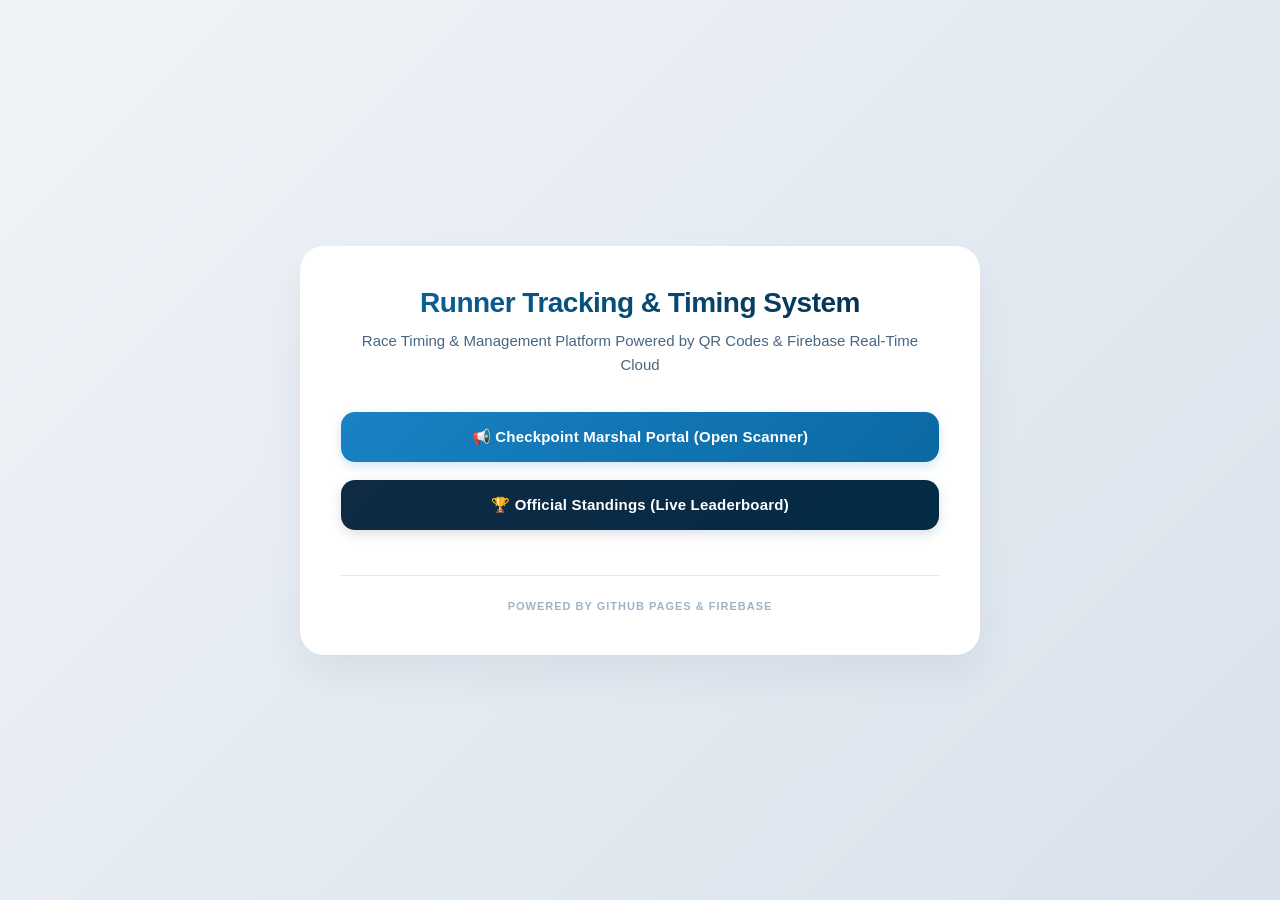
<file: arc os/index.html>
<!DOCTYPE html>
<html lang="en">
<head>
    <meta charset="UTF-8">
    <meta name="viewport" content="width=device-width, initial-scale=1.0">
    <title>Runner Tracking & Timing System</title>
    <link rel="stylesheet" href="style.css">
</head>
<body>
    <div class="container">
        <h1>Runner Tracking & Timing System</h1>
        <p style="margin-bottom: 35px;">
            Race Timing & Management Platform Powered by QR Codes & Firebase Real-Time Cloud
        </p>
        
        <div class="btn-nav">
            <a href="scanner.html" class="btn">
                📢 Checkpoint Marshal Portal (Open Scanner)
            </a>
            <a href="leaderboard.html" class="btn" style="background: linear-gradient(135deg, #102a43 0%, #032b45 100%); box-shadow: 0 4px 12px rgba(16, 42, 67, 0.15);">
                🏆 Official Standings (Live Leaderboard)
            </a>
        </div>

        <div style="margin-top: 45px; text-align: center; border-top: 1px solid #e4e7eb; padding-top: 20px;">
            <span style="font-size: 11px; color: #9fb3c8; letter-spacing: 1px; text-transform: uppercase; font-weight: 600;">
                Powered by GitHub Pages & Firebase
            </span>
        </div>
    </div>
</body>
</html>
</file>
<file: arc os/style.css>
/* ==========================================================================
   PREMIUM SPORT TIMING SYSTEM THEME (ELECTRIC NEON DESIGN)
   ========================================================================== */

* {
    box-shadow: none;
    box-sizing: border-box;
    margin: 0;
    padding: 0;
}

body {
    font-family: 'Segoe UI', -apple-system, BlinkMacSystemFont, Roboto, Helvetica, Arial, sans-serif;
    background: linear-gradient(135deg, #f0f4f8 0%, #d9e2ec 100%);
    color: #102a43;
    padding: 40px 20px;
    display: flex;
    justify-content: center;
    align-items: center;
    min-height: 100vh;
}

.container {
    width: 100%;
    max-width: 680px;
    background: #ffffff;
    padding: 40px;
    border-radius: 24px;
    box-shadow: 0 20px 40px rgba(16, 42, 67, 0.06), 0 1px 3px rgba(0, 0, 0, 0.02);
    border: 1px solid rgba(255, 255, 255, 0.8);
    transition: all 0.3s ease;
}

h1 {
    font-size: 28px;
    background: linear-gradient(135deg, #0b69a3 0%, #032b45 100%);
    -webkit-background-clip: text;
    -webkit-text-fill-color: transparent;
    text-align: center;
    margin-bottom: 10px;
    font-weight: 800;
    letter-spacing: -0.5px;
}

h2 {
    font-size: 22px;
    color: #1982c4;
    text-align: center;
    margin-top: 15px;
    margin-bottom: 25px;
    font-weight: 700;
    letter-spacing: -0.3px;
}

p {
    font-size: 15px;
    color: #486581;
    line-height: 1.6;
    text-align: center;
}

.btn-nav {
    display: flex;
    flex-direction: column;
    gap: 18px;
    margin-top: 35px;
}

.btn {
    display: inline-block;
    padding: 16px 24px;
    background: linear-gradient(135deg, #1982c4 0%, #0b69a3 100%);
    color: #ffffff;
    text-decoration: none;
    border-radius: 14px;
    font-weight: 600;
    font-size: 15px;
    text-align: center;
    transition: all 0.25s cubic-bezier(0.4, 0, 0.2, 1);
    border: none;
    cursor: pointer;
    box-shadow: 0 4px 12px rgba(25, 130, 196, 0.2);
    letter-spacing: 0.2px;
}

.btn:hover {
    background: linear-gradient(135deg, #2292d7 0%, #1279b5 100%);
    transform: translateY(-2px);
    box-shadow: 0 8px 20px rgba(25, 130, 196, 0.3);
}

.btn:active {
    transform: translateY(1px);
    box-shadow: 0 2px 6px rgba(25, 130, 196, 0.2);
}

#reader {
    width: 100%;
    border: 3px dashed #bcccdc !important;
    border-radius: 20px;
    overflow: hidden;
    background: #f0f4f8;
    margin: 25px 0;
    padding: 10px;
    transition: border-color 0.3s ease;
}

#reader:hover {
    border-color: #1982c4 !important;
}

#reader video {
    border-radius: 14px;
}

#reader button {
    padding: 12px 24px;
    background: #486581;
    color: white;
    border: none;
    border-radius: 10px;
    cursor: pointer;
    font-weight: 600;
    font-size: 14px;
    margin: 15px auto;
    display: block;
    transition: all 0.2s ease;
    box-shadow: 0 4px 6px rgba(0,0,0,0.05);
}

#reader button:hover {
    background: #334e68;
    transform: translateY(-1px);
}

.success-msg {
    background-color: #e3faf1;
    color: #117a55;
    padding: 18px;
    border-radius: 12px;
    border-left: 6px solid #2ec4b6;
    text-align: center;
    font-weight: 700;
    margin-top: 20px;
    font-size: 15px;
    box-shadow: 0 4px 12px rgba(46, 196, 182, 0.1);
    animation: fadeIn 0.3s ease-in-out;
}

table {
    width: 100%;
    border-collapse: separate;
    border-spacing: 0 8px;
    margin-top: 20px;
}

th {
    background-color: transparent;
    color: #627d98;
    font-weight: 700;
    text-transform: uppercase;
    font-size: 11px;
    letter-spacing: 1px;
    padding: 10px 16px;
    border: none;
}

td {
    padding: 16px;
    background-color: #f8fafc;
    font-size: 15px;
    border: 1px solid #e4e7eb;
    border-style: solid none;
}

td:first-child {
    border-left: 1px solid #e4e7eb;
    border-top-left-radius: 12px;
    border-bottom-left-radius: 12px;
}

td:last-child {
    border-right: 1px solid #e4e7eb;
    border-top-right-radius: 12px;
    border-bottom-right-radius: 12px;
}

tr:hover td {
    background-color: #f0f4f8;
    border-color: #bcccdc;
    transform: scale(1.005);
    transition: all 0.15s ease;
}

tr:nth-child(1) td { background: linear-gradient(90deg, #fffbeb 0%, #ffffff 100%); border-color: #fef3c7; }
tr:nth-child(1) td strong { background: linear-gradient(135deg, #d97706 0%, #b45309 100%); -webkit-background-clip: text; -webkit-text-fill-color: transparent; font-size: 19px; font-weight: 800; }

tr:nth-child(2) td { background: linear-gradient(90deg, #f8fafc 0%, #ffffff 100%); border-color: #e2e8f0; }
tr:nth-child(2) td strong { background: linear-gradient(135deg, #64748b 0%, #475569 100%); -webkit-background-clip: text; -webkit-text-fill-color: transparent; font-size: 17px; font-weight: 700; }

tr:nth-child(3) td { background: linear-gradient(90deg, #fff7ed 0%, #ffffff 100%); border-color: #ffedd5; }
tr:nth-child(3) td strong { background: linear-gradient(135deg, #ca8a04 0%, #a16207 100%); -webkit-background-clip: text; -webkit-text-fill-color: transparent; font-size: 16px; font-weight: 700; }

@keyframes fadeIn {
    from { opacity: 0; transform: translateY(10px); }
    to { opacity: 1; transform: translateY(0); }
}

@media (max-width: 480px) {
    body { padding: 15px 10px; }
    .container { padding: 25px 15px; border-radius: 20px; }
    h1 { font-size: 22px; }
    h2 { font-size: 18px; }
    th, td { padding: 12px 10px; font-size: 13px; }
}
</file>
